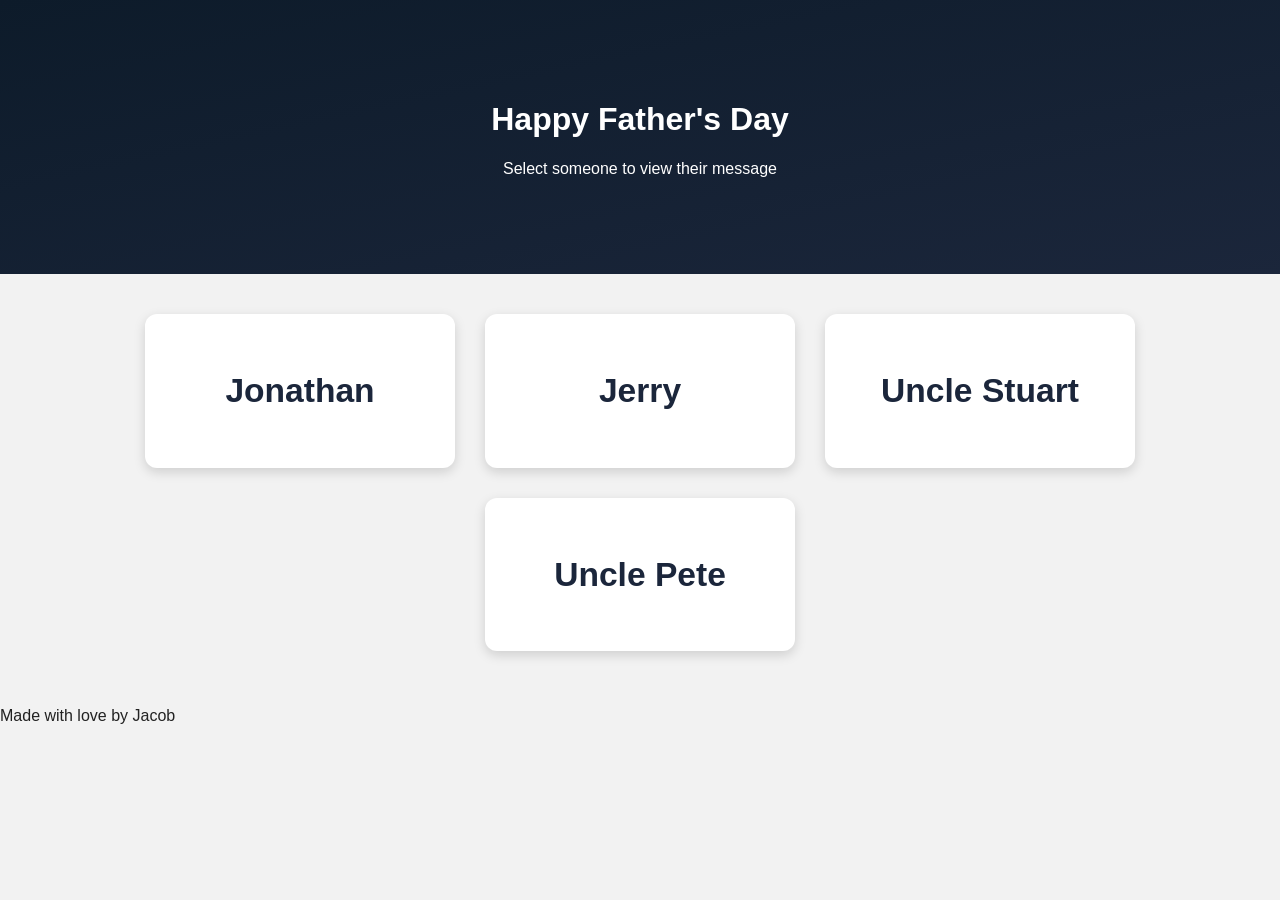
<file: index.html>
<!DOCTYPE html>
<html lang="en">
<head>
    <meta charset="UTF-8">
    <meta name="viewport" content="width=device-width, initial-scale=1.0">
    <title>Father's Day Tribute</title>
    <link rel="stylesheet" href="style.css">
</head>
<body>

<header class="hero fade-in">
    <h1>Happy Father's Day</h1>
    <p>Select someone to view their message</p>
</header>

<section class="menu">

    <a href="jonathan.html" class="menu-card fade-in">
        <h2>Jonathan</h2>
    </a>

    <a href="jerry.html" class="menu-card fade-in">
        <h2>Jerry</h2>
    </a>

    <a href="stuart.html" class="menu-card fade-in">
        <h2>Uncle Stuart</h2>
    </a>

    <a href="pete.html" class="menu-card fade-in">
        <h2>Uncle Pete</h2>
    </a>

</section>

<footer class="fade-in">
    <p>Made with love by Jacob</p>
</footer>

</body>
</html>
</file>
<file: style.css>
body {
    margin: 0;
    font-family: 'Poppins', sans-serif;
    background: #f2f2f2;
    color: #222;
}

/* HERO */
.hero {
    background: linear-gradient(to bottom right, #0d1b2a, #1b263b);
    color: white;
    text-align: center;
    padding: 80px 20px;
}

/* HOMEPAGE MENU */
.menu {
    display: flex;
    justify-content: center;
    gap: 30px;
    padding: 40px;
    flex-wrap: wrap;
}

.menu-card {
    background: white;
    width: 250px;
    padding: 30px;
    border-radius: 12px;
    text-align: center;
    text-decoration: none;
    color: #1b263b;
    font-size: 1.4rem;
    font-weight: bold;
    box-shadow: 0 4px 12px rgba(0,0,0,0.15);
    transition: 0.3s;
}

.menu-card:hover {
    transform: translateY(-8px);
    box-shadow: 0 8px 20px rgba(0,0,0,0.25);
}

/* PROFILE PAGES */
.profile-card {
    width: 90%;
    max-width: 600px;
    margin: 40px auto;
    background: white;
    padding: 20px;
    border-radius: 12px;
    text-align: center;
    box-shadow: 0 4px 12px rgba(0,0,0,0.15);
}

.profile-card img {
    width: 100%;
    height: 350px;
    object-fit: cover;
    border-radius: 12px;
}

.back-btn {
    display: inline-block;
    margin: 20px;
    text-decoration: none;
    color: #1b263b;
    font-size: 1.2rem;
}

/* ANIMATIONS */
.fade-in {
    opacity: 0;
    animation: fadeIn 1s forwards;
}

@keyframes fadeIn {
    from { opacity: 0; }
    to { opacity: 1; }
}
</file>
